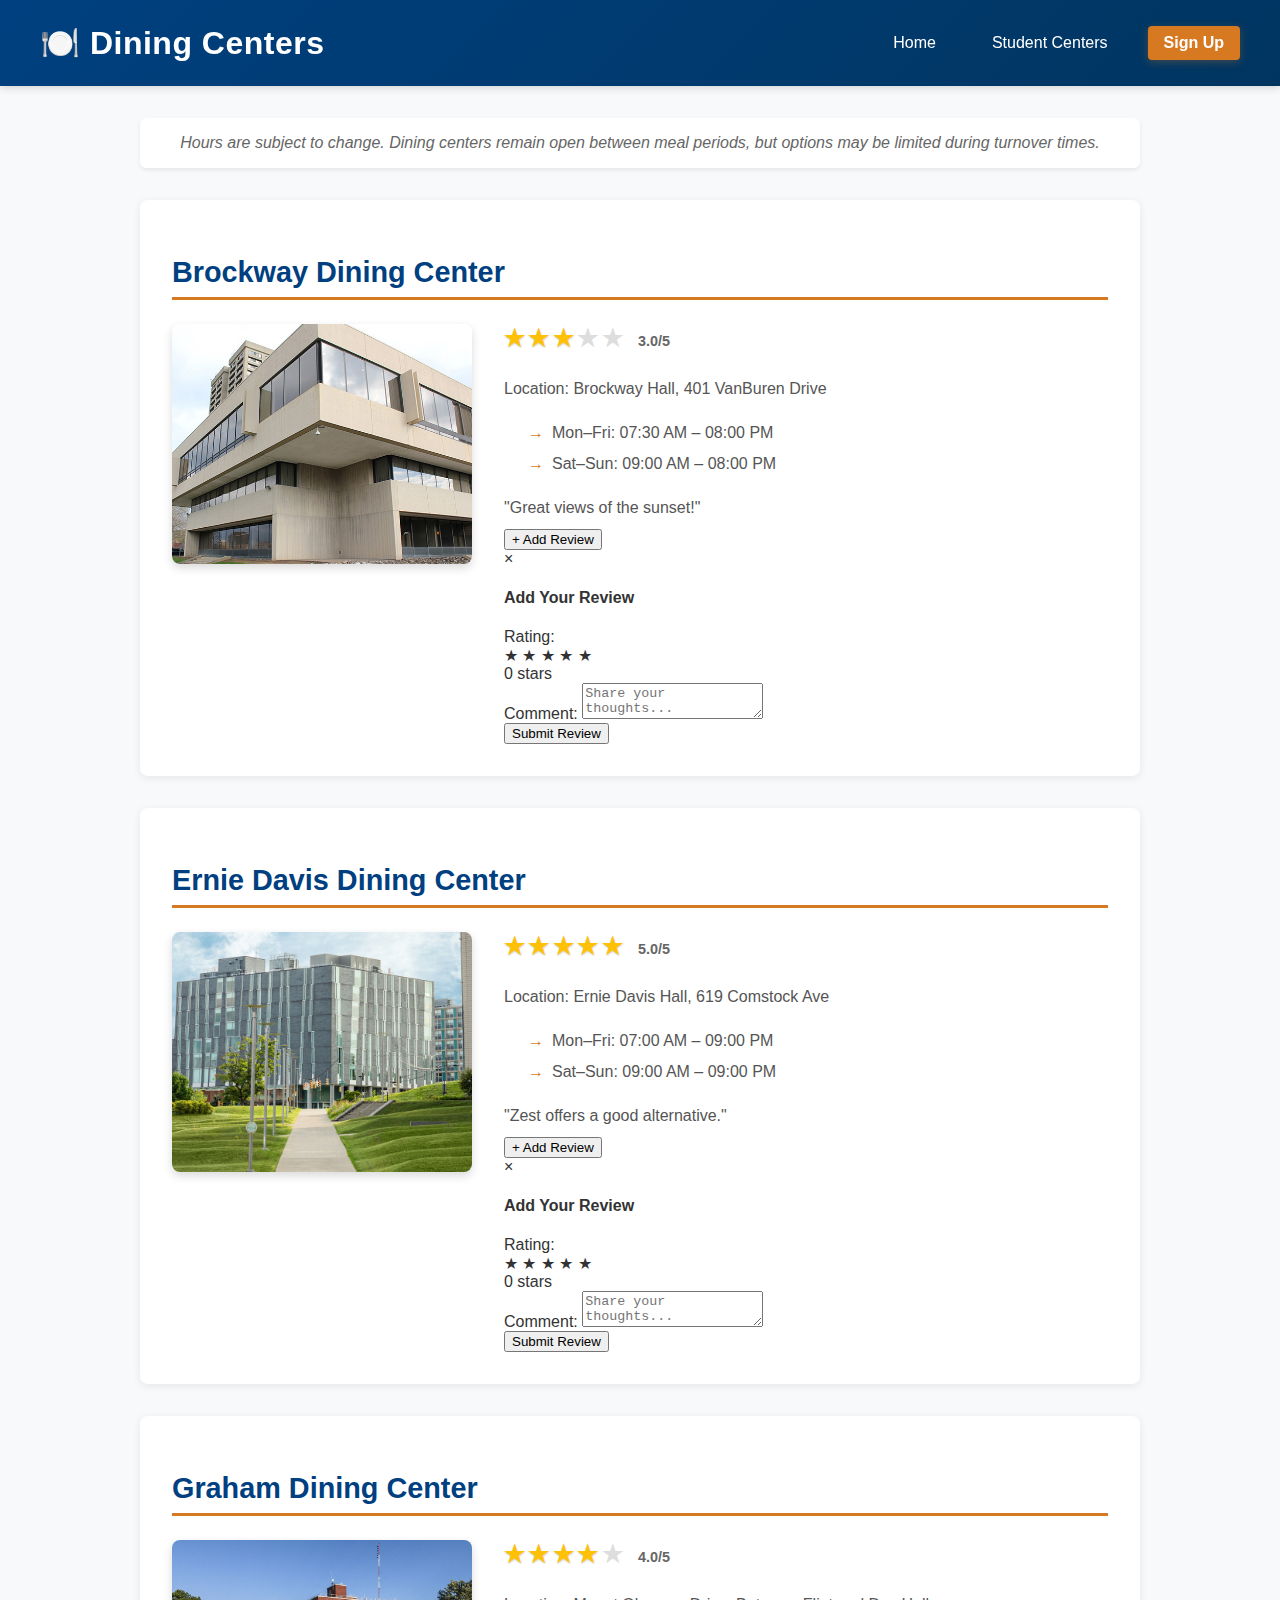
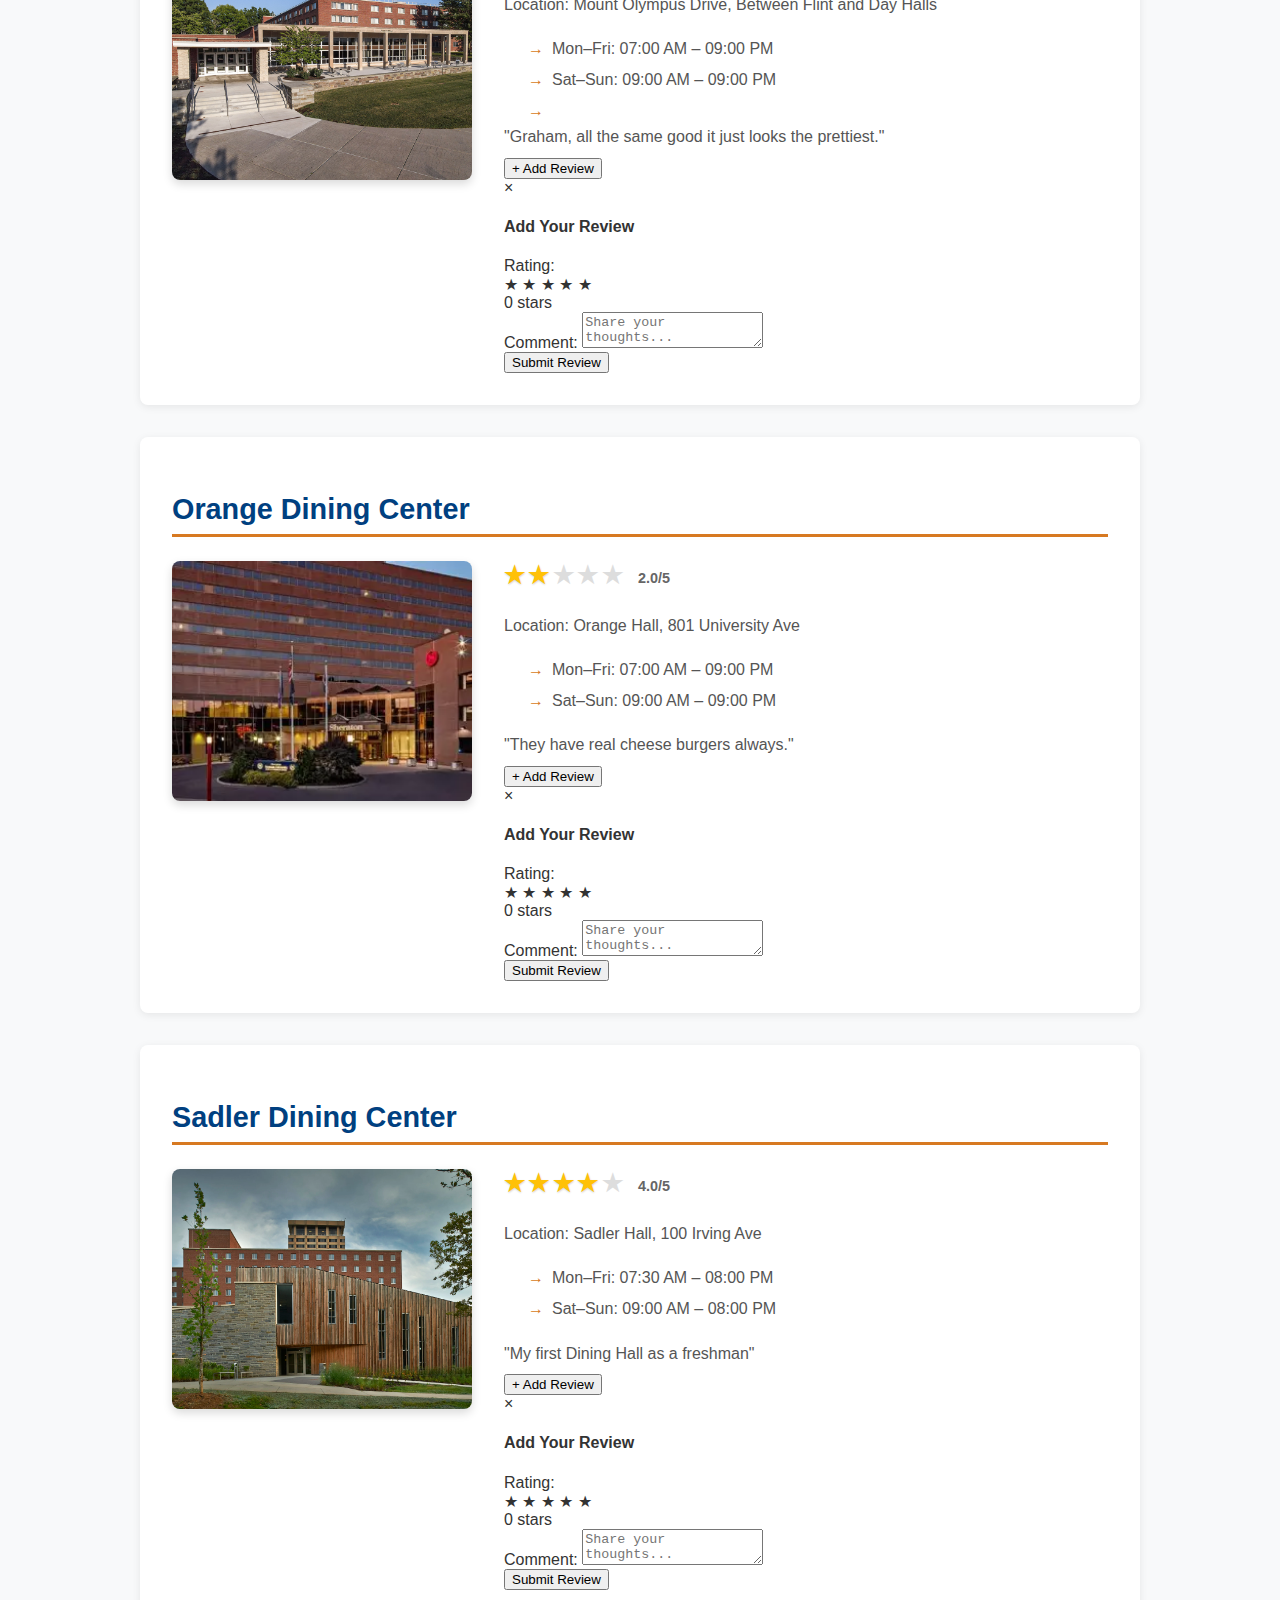
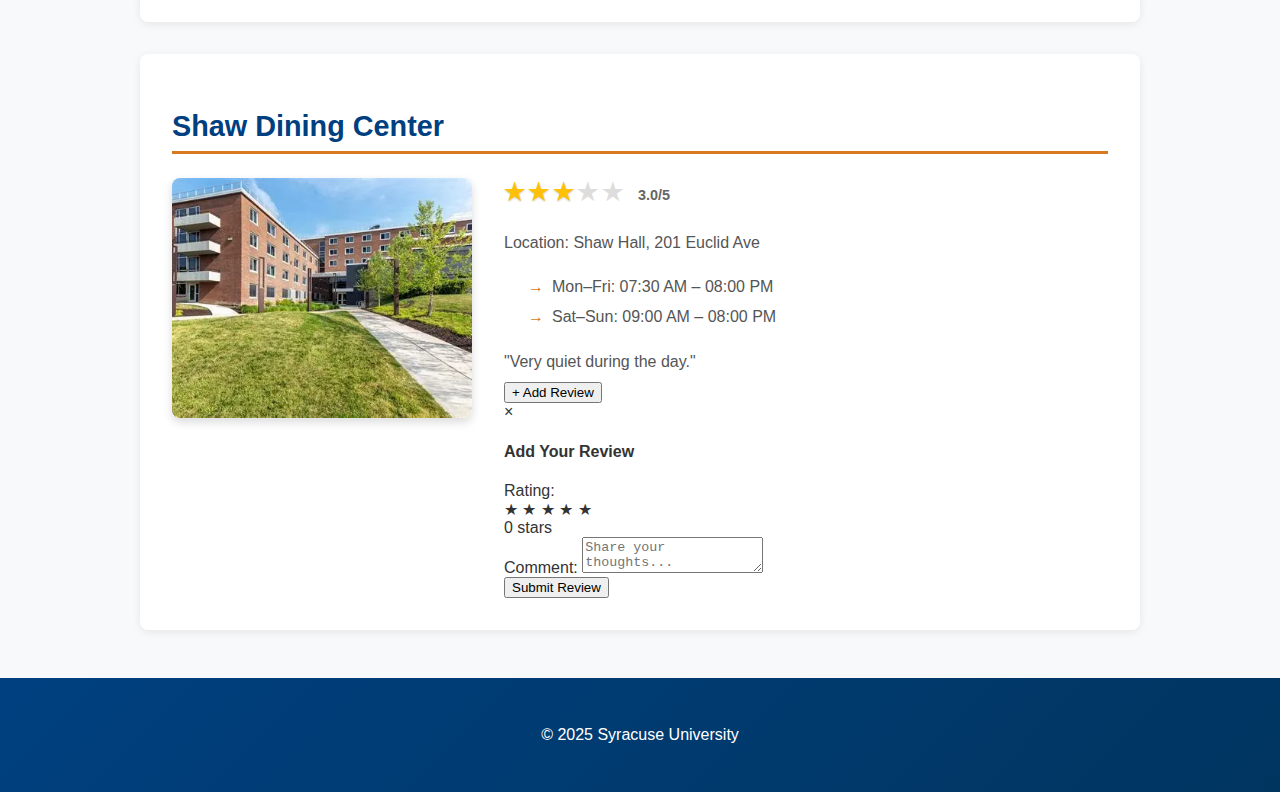
<file: html/Dining_Centers.html>
<!DOCTYPE html>
<html lang="en">
<head>
  <meta charset="UTF-8">
  <meta name="viewport" content="width=device-width, initial-scale=1.0">
  <title>Dining Center Hours</title>
  <link rel="stylesheet" href="../css/Dining_Centers.css">
</head>
<body>
  <header>
    <div class="header-content">
      <h1>🍽️ Dining Centers</h1>
      <nav>
        <a href="../index.html">Home</a>
        <a href="./Student_Centers.html">Student Centers</a>
        <a href="../index.html#signup" class="signup-nav-btn">Sign Up</a>
      </nav>
    </div>
  </header>

  <main>
    <p><em>Hours are subject to change. Dining centers remain open between meal periods, but options may be limited during turnover times.</em></p>

    <!-- Brockway -->
    <section>
      <h2>Brockway Dining Center</h2>
      <div class="content-row">
        <div class="left">
          <img src="../images/brockway.jpg" alt="Brockway Dining Center">
        </div>
        <div class="right">
          <!-- CHANGE: Add rating -->
          <div class="rating" data-hall="brockway"></div>

          <p>Location: Brockway Hall, 401 VanBuren Drive</p>
          <ul>
            <li>Mon–Fri: 07:30 AM – 08:00 PM</li>
            <li>Sat–Sun: 09:00 AM – 08:00 PM</li>
            
          </ul>
          <div class="quotes-section" id="quotes-brockway">
            <p class="quote">"Great views of the sunset!"</p>
          </div>
          
          <button class="add-review-btn" data-hall="brockway">+ Add Review</button>
          
          <div class="review-form hidden" id="review-form-brockway">
            <div class="form-close">&times;</div>
            <h4>Add Your Review</h4>
            <div class="form-group">
              <label>Rating:</label>
              <div class="star-rating-input" data-hall="brockway">
                <span class="star-input" data-value="1">★</span>
                <span class="star-input" data-value="2">★</span>
                <span class="star-input" data-value="3">★</span>
                <span class="star-input" data-value="4">★</span>
                <span class="star-input" data-value="5">★</span>
              </div>
              <span class="rating-display">0 stars</span>
            </div>
            <div class="form-group">
              <label for="comment-brockway">Comment:</label>
              <textarea id="comment-brockway" placeholder="Share your thoughts..." maxlength="200"></textarea>
            </div>
            <button class="submit-review-btn" data-hall="brockway">Submit Review</button>
          </div>
        </div>
      </div>
    </section>

    <!-- Ernie Davis -->
    <section>
      <h2>Ernie Davis Dining Center</h2>
      <div class="content-row">
        <div class="left">
          <img src="../images/ernie_davis.jpg" alt="Ernie Davis Dining Center">
        </div>
        <div class="right">
          <!-- CHANGE: Add rating -->
          <div class="rating" data-hall="ernie_davis"></div>

          <p>Location: Ernie Davis Hall, 619 Comstock Ave</p>
          <ul>
            <li>Mon–Fri: 07:00 AM – 09:00 PM</li>
            <li>Sat–Sun: 09:00 AM – 09:00 PM</li>
            
          </ul>
          <div class="quotes-section" id="quotes-ernie_davis">
            <p class="quote">"Zest offers a good alternative."</p>
          </div>
          
          <button class="add-review-btn" data-hall="ernie_davis">+ Add Review</button>
          
          <div class="review-form hidden" id="review-form-ernie_davis">
            <div class="form-close">&times;</div>
            <h4>Add Your Review</h4>
            <div class="form-group">
              <label>Rating:</label>
              <div class="star-rating-input" data-hall="ernie_davis">
                <span class="star-input" data-value="1">★</span>
                <span class="star-input" data-value="2">★</span>
                <span class="star-input" data-value="3">★</span>
                <span class="star-input" data-value="4">★</span>
                <span class="star-input" data-value="5">★</span>
              </div>
              <span class="rating-display">0 stars</span>
            </div>
            <div class="form-group">
              <label for="comment-ernie_davis">Comment:</label>
              <textarea id="comment-ernie_davis" placeholder="Share your thoughts..." maxlength="200"></textarea>
            </div>
            <button class="submit-review-btn" data-hall="ernie_davis">Submit Review</button>
          </div>
        </div>
      </div>
    </section>

    <!-- Graham -->
    <section>
      <h2>Graham Dining Center</h2>
      <div class="content-row">
        <div class="left">
          <img src="../images/graham.jpg" alt="Graham Dining Center">
        </div>
        <div class="right">
          <!-- CHANGE: Add rating -->
          <div class="rating" data-hall="graham"></div>

          <p>Location: Mount Olympus Drive, Between Flint and Day Halls</p>
          <ul>
            <li>Mon–Fri: 07:00 AM – 09:00 PM</li>
            <li>Sat–Sun: 09:00 AM – 09:00 PM</li>
            <li>  </li>
          </ul>
          <div class="quotes-section" id="quotes-graham">
            <p class="quote">"Graham, all the same good it just looks the prettiest."</p>
          </div>
          
          <button class="add-review-btn" data-hall="graham">+ Add Review</button>
          
          <div class="review-form hidden" id="review-form-graham">
            <div class="form-close">&times;</div>
            <h4>Add Your Review</h4>
            <div class="form-group">
              <label>Rating:</label>
              <div class="star-rating-input" data-hall="graham">
                <span class="star-input" data-value="1">★</span>
                <span class="star-input" data-value="2">★</span>
                <span class="star-input" data-value="3">★</span>
                <span class="star-input" data-value="4">★</span>
                <span class="star-input" data-value="5">★</span>
              </div>
              <span class="rating-display">0 stars</span>
            </div>
            <div class="form-group">
              <label for="comment-graham">Comment:</label>
              <textarea id="comment-graham" placeholder="Share your thoughts..." maxlength="200"></textarea>
            </div>
            <button class="submit-review-btn" data-hall="graham">Submit Review</button>
          </div>
        </div>
      </div>
    </section>

    <!-- Orange -->
    <section>
      <h2>Orange Dining Center</h2>
      <div class="content-row">
        <div class="left">
          <img src="../images/orange.webp" alt="Orange Dining Center">
        </div>
        <div class="right">
          <!-- CHANGE: Add rating -->
          <div class="rating" data-hall="orange"></div>

          <p>Location: Orange Hall, 801 University Ave</p>
          <ul>
            <li>Mon–Fri: 07:00 AM – 09:00 PM</li>
            <li>Sat–Sun: 09:00 AM – 09:00 PM</li>
            
          </ul>
          <div class="quotes-section" id="quotes-orange">
            <p class="quote">"They have real cheese burgers always."</p>
          </div>
          
          <button class="add-review-btn" data-hall="orange">+ Add Review</button>
          
          <div class="review-form hidden" id="review-form-orange">
            <div class="form-close">&times;</div>
            <h4>Add Your Review</h4>
            <div class="form-group">
              <label>Rating:</label>
              <div class="star-rating-input" data-hall="orange">
                <span class="star-input" data-value="1">★</span>
                <span class="star-input" data-value="2">★</span>
                <span class="star-input" data-value="3">★</span>
                <span class="star-input" data-value="4">★</span>
                <span class="star-input" data-value="5">★</span>
              </div>
              <span class="rating-display">0 stars</span>
            </div>
            <div class="form-group">
              <label for="comment-orange">Comment:</label>
              <textarea id="comment-orange" placeholder="Share your thoughts..." maxlength="200"></textarea>
            </div>
            <button class="submit-review-btn" data-hall="orange">Submit Review</button>
          </div>
        </div>
      </div>
    </section>

    <!-- Sadler -->
    <section>
      <h2>Sadler Dining Center</h2>
      <div class="content-row">
        <div class="left">
          <img src="../images/sadler.webp" alt="Sadler Dining Center">
        </div>
        <div class="right">
          <!-- CHANGE: Add rating -->
          <div class="rating" data-hall="sadler"></div>

          <p>Location: Sadler Hall, 100 Irving Ave</p>
          <ul>
            <li>Mon–Fri: 07:30 AM – 08:00 PM</li>
            <li>Sat–Sun: 09:00 AM – 08:00 PM</li>
            
          </ul>
          <div class="quotes-section" id="quotes-sadler">
            <p class="quote">"My first Dining Hall as a freshman"</p>
          </div>
          
          <button class="add-review-btn" data-hall="sadler">+ Add Review</button>
          
          <div class="review-form hidden" id="review-form-sadler">
            <div class="form-close">&times;</div>
            <h4>Add Your Review</h4>
            <div class="form-group">
              <label>Rating:</label>
              <div class="star-rating-input" data-hall="sadler">
                <span class="star-input" data-value="1">★</span>
                <span class="star-input" data-value="2">★</span>
                <span class="star-input" data-value="3">★</span>
                <span class="star-input" data-value="4">★</span>
                <span class="star-input" data-value="5">★</span>
              </div>
              <span class="rating-display">0 stars</span>
            </div>
            <div class="form-group">
              <label for="comment-sadler">Comment:</label>
              <textarea id="comment-sadler" placeholder="Share your thoughts..." maxlength="200"></textarea>
            </div>
            <button class="submit-review-btn" data-hall="sadler">Submit Review</button>
          </div>
        </div>
      </div>
    </section>

    <!-- Shaw -->
    <section>
      <h2>Shaw Dining Center</h2>
      <div class="content-row">
        <div class="left">
          <img src="../images/OIP.webp" alt="Shaw Dining Center">
        </div>
        <div class="right">
          <!-- CHANGE: Add rating -->
          <div class="rating" data-hall="shaw"></div>

          <p>Location: Shaw Hall, 201 Euclid Ave</p>
          <ul>
            <li>Mon–Fri: 07:30 AM – 08:00 PM</li>
            <li>Sat–Sun: 09:00 AM – 08:00 PM</li>
            
          </ul>
          <div class="quotes-section" id="quotes-shaw">
            <p class="quote">"Very quiet during the day."</p>
          </div>
          
          <button class="add-review-btn" data-hall="shaw">+ Add Review</button>
          
          <div class="review-form hidden" id="review-form-shaw">
            <div class="form-close">&times;</div>
            <h4>Add Your Review</h4>
            <div class="form-group">
              <label>Rating:</label>
              <div class="star-rating-input" data-hall="shaw">
                <span class="star-input" data-value="1">★</span>
                <span class="star-input" data-value="2">★</span>
                <span class="star-input" data-value="3">★</span>
                <span class="star-input" data-value="4">★</span>
                <span class="star-input" data-value="5">★</span>
              </div>
              <span class="rating-display">0 stars</span>
            </div>
            <div class="form-group">
              <label for="comment-shaw">Comment:</label>
              <textarea id="comment-shaw" placeholder="Share your thoughts..." maxlength="200"></textarea>
            </div>
            <button class="submit-review-btn" data-hall="shaw">Submit Review</button>
          </div>
        </div>
      </div>
    </section>
  </main>

  <footer>
    <p>&copy; 2025 Syracuse University</p>
  </footer>

  <!-- CHANGE: Add script to render stars -->
  <script src="../ratings.js"></script>
  <script src="../reviews.js"></script>
</body>
</html>
</file>
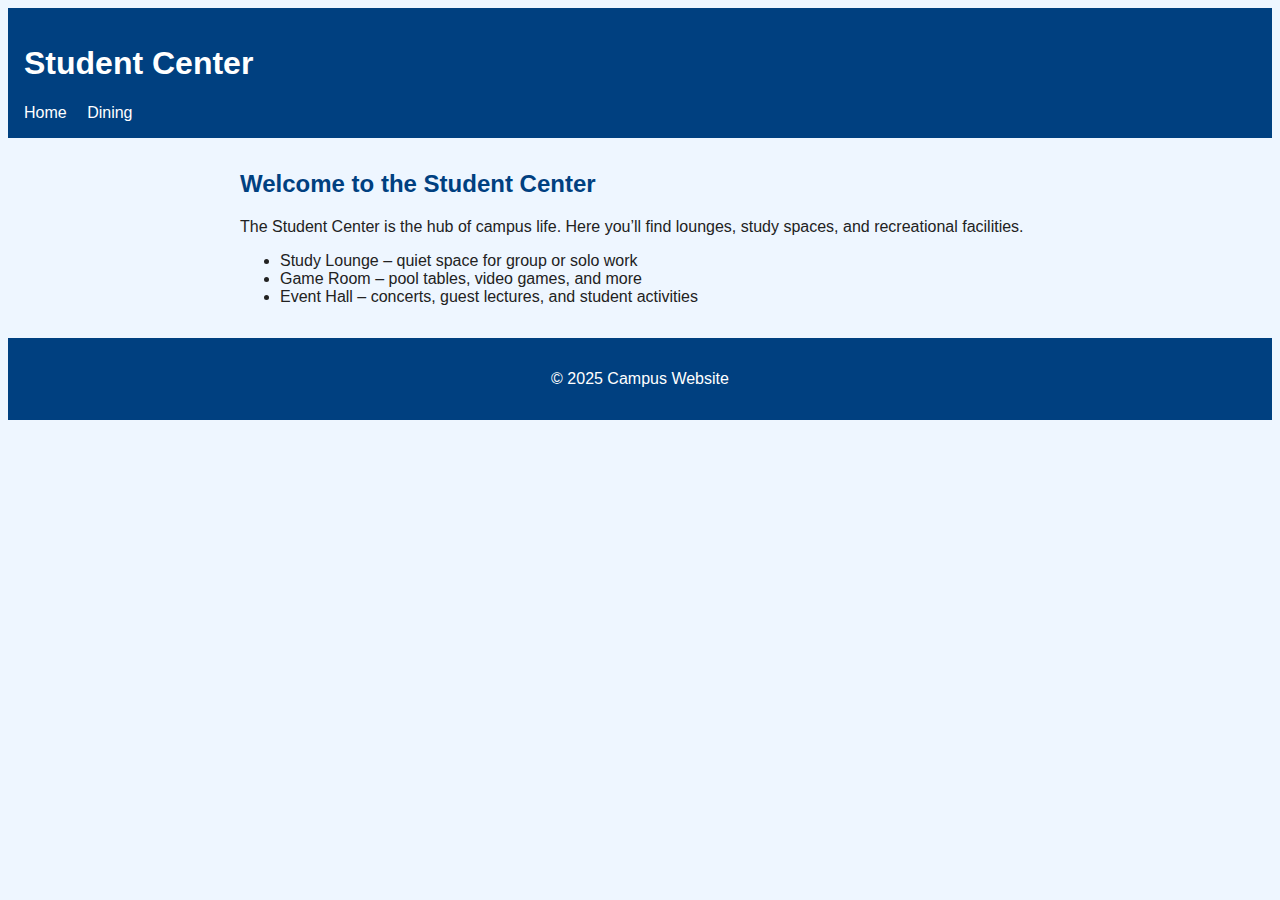
<file: html/Student_Centers.html>
<!DOCTYPE html>
<html lang="en">
<head>
  <meta charset="UTF-8">
  <meta name="viewport" content="width=device-width, initial-scale=1.0">
  <title>Student Center</title>
  <link rel="stylesheet" href="../css/Student_Centers.css">
</head>
<body>
  <header>
    <h1>Student Center</h1>
    <nav>
      <a href="../index.html">Home</a>
      <a href="../html/Dining_Centers.html">Dining</a>
    </nav>
  </header>

  <main>
    <section>
      <h2>Welcome to the Student Center</h2>
      <p>The Student Center is the hub of campus life. Here you’ll find lounges, study spaces, and recreational facilities.</p>
      <ul>
        <li>Study Lounge – quiet space for group or solo work</li>
        <li>Game Room – pool tables, video games, and more</li>
        <li>Event Hall – concerts, guest lectures, and student activities</li>
      </ul>
    </section>
  </main>

  <footer>
    <p>&copy; 2025 Campus Website</p>
  </footer>
</body>
</html>
</file>
<file: css/Dining_Centers.css>
body {
  font-family: 'Segoe UI', Tahoma, Geneva, Verdana, sans-serif;
  background-color: #f8f9fa;
  color: #333;
  margin: 0;
}

header {
  background: linear-gradient(135deg, #004080 0%, #003560 100%);
  color: #fff;
  padding: 1.5rem;
  box-shadow: 0 2px 8px rgba(0, 0, 0, 0.15);
  position: sticky;
  top: 0;
  z-index: 100;
}

.header-content {
  max-width: 1200px;
  margin: 0 auto;
  display: flex;
  justify-content: space-between;
  align-items: center;
  gap: 2rem;
}

header h1 {
  margin: 0;
  font-size: 2rem;
  font-weight: 700;
  letter-spacing: 0.5px;
  white-space: nowrap;
}

nav {
  display: flex;
  gap: 1.5rem;
  align-items: center;
}

nav a {
  color: #fff;
  text-decoration: none;
  font-weight: 500;
  transition: all 0.3s ease;
  padding: 0.5rem 1rem;
  border-radius: 4px;
}

nav a:hover {
  background-color: rgba(255, 255, 255, 0.2);
  transform: translateY(-2px);
}

nav a.signup-nav-btn {
  background-color: #d77921;
  color: #fff;
  font-weight: 600;
  box-shadow: 0 2px 8px rgba(215, 121, 33, 0.3);
}

nav a.signup-nav-btn:hover {
  background-color: #c86415;
  box-shadow: 0 4px 12px rgba(215, 121, 33, 0.4);
}

main {
  max-width: 1000px;
  margin: 2rem auto;
  padding: 0 1rem;
}

main > p {
  text-align: center;
  background: #fff;
  padding: 1rem;
  border-radius: 6px;
  margin-bottom: 2rem;
  color: #666;
  font-style: italic;
  box-shadow: 0 2px 4px rgba(0, 0, 0, 0.08);
}

.rating {
  display: inline-block;
  font-size: 1.5rem;
  color: #ccc;
  margin-bottom: 1rem;
  font-weight: 600;
}

.rating .star {
  /* base styling for star glyphs */
  margin-right: 0.15rem;
  display: inline-block;
}

.rating .star.filled { 
  color: #ffc107;
  text-shadow: 0 1px 2px rgba(0, 0, 0, 0.2);
}

.rating .star.empty { 
  color: #ddd;
}

.rating .rating-text {
  margin-left: 0.5rem;
  font-size: 0.9rem;
  color: #666;
  font-weight: 600;
}

section {
  background: #fff;
  padding: 2rem;
  margin-bottom: 2rem;
  border-radius: 8px;
  box-shadow: 0 2px 8px rgba(0, 0, 0, 0.08);
  transition: all 0.3s ease;
}

section:hover {
  box-shadow: 0 4px 12px rgba(0, 0, 0, 0.12);
  transform: translateY(-2px);
}

section h2 {
  color: #004080;
  margin-bottom: 1.5rem;
  font-size: 1.8rem;
  font-weight: 700;
  border-bottom: 3px solid #d77921;
  padding-bottom: 0.5rem;
}

section p {
  margin: 0.5rem 0;
  color: #555;
  line-height: 1.6;
}

ul {
  margin-top: 1rem;
  padding-left: 1.5rem;
  list-style: none;
}

ul li {
  padding: 0.4rem 0;
  color: #555;
  position: relative;
  padding-left: 1.5rem;
}

ul li:before {
  content: "→";
  position: absolute;
  left: 0;
  color: #d77921;
  font-weight: bold;
}

footer {
  text-align: center;
  background: linear-gradient(135deg, #004080 0%, #003560 100%);
  color: #fff;
  padding: 2rem;
  margin-top: 3rem;
  font-weight: 500;
}

/* Two-column content row: image (left) + details (right) */
.content-row {
  display: flex;
  gap: 2rem;
  align-items: flex-start;
}

.left {
  flex: 0 0 300px; /* fixed-ish image column */
}

.left img {
  display: block;
  width: 100%;
  height: 240px;
  object-fit: cover;
  margin: 0;
  border-radius: 8px;
  box-shadow: 0 4px 10px rgba(0, 0, 0, 0.15);
  transition: all 0.3s ease;
}

.left img:hover {
  transform: scale(1.05);
  box-shadow: 0 6px 15px rgba(0, 0, 0, 0.2);
}

.right {
  flex: 1 1 auto;
}

@media (max-width: 640px) {
  .content-row { 
    flex-direction: column; 
  }
  
  .left { 
    flex: 0 0 auto; 
  }
  
  .left img { 
    height: 200px; 
  }
  
  section {
    padding: 1.5rem;
  }
  
  section h2 {
    font-size: 1.5rem;
  }
  
  header h1 {
    font-size: 1.5rem;
  }
  
  .header-content {
    flex-direction: column;
    gap: 1rem;
  }
  
  nav {
    flex-direction: column;
    gap: 0.5rem;
    width: 100%;
  }
  
  nav a {
    display: block;
    text-align: center;
  }
}
</file>
<file: css/Student_Centers.css>
body {
  font-family: Arial, sans-serif;
  background-color: #eef6ff;
  color: #222;
}

header {
  background: #004080;
  color: #fff;
  padding: 1rem;
}

nav a {
  color: #fff;
  margin-right: 1rem;
  text-decoration: none;
}

nav a:hover {
  text-decoration: underline;
}

main {
  max-width: 800px;
  margin: 2rem auto;
  padding: 0 1rem;
}

h2 {
  color: #004080;
}

footer {
  text-align: center;
  background: #004080;
  color: #fff;
  padding: 1rem;
  margin-top: 2rem;
}
</file>
